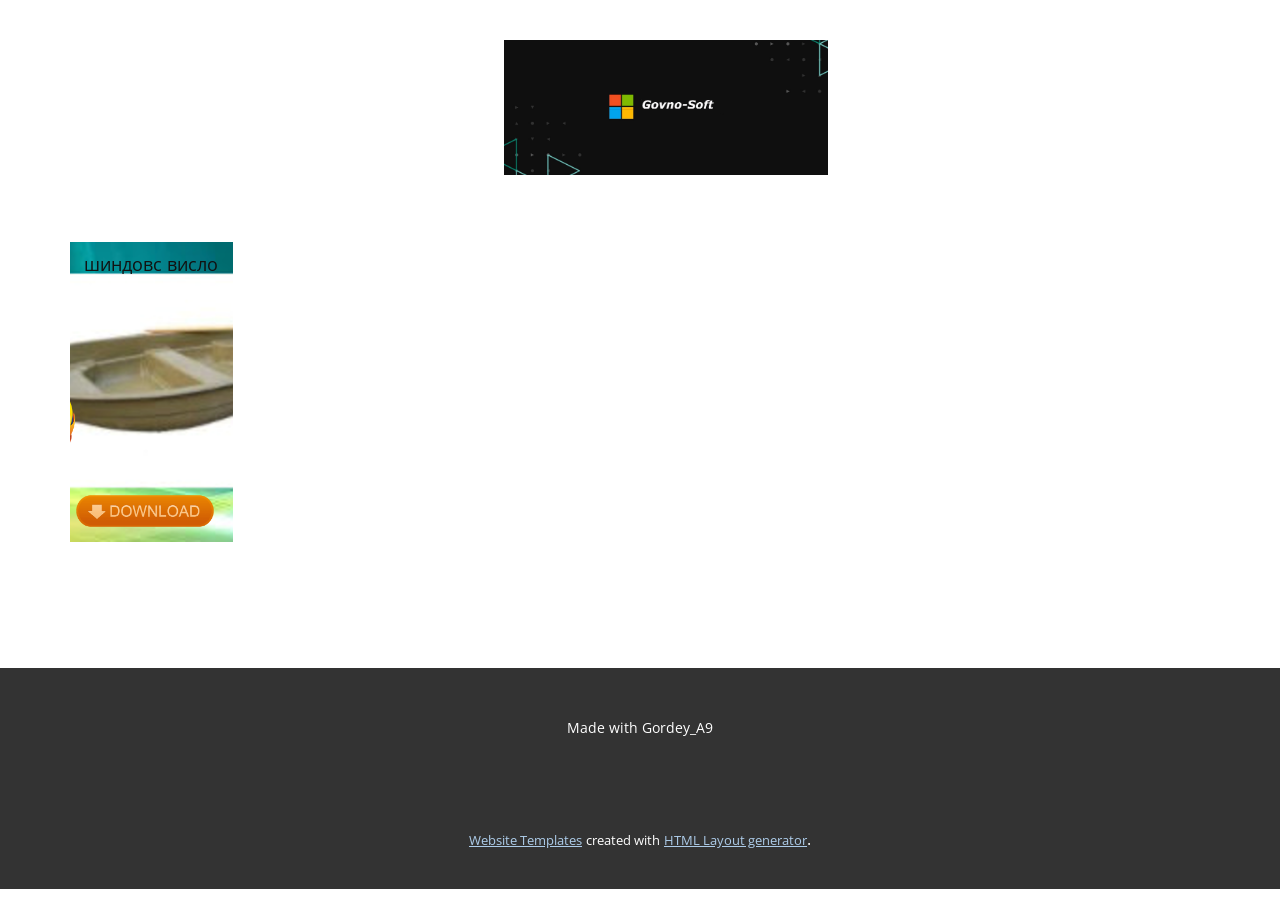
<file: index.html>
<!DOCTYPE html>
<html style="font-size: 16px;" lang="ru"><head>
    <meta name="viewport" content="width=device-width, initial-scale=1.0">
    <meta charset="utf-8">
    <meta name="keywords" content="Всем привет!">
    <meta name="description" content="">
    <title>Главная</title>
    <link rel="stylesheet" href="nicepage.css" media="screen">
<link rel="stylesheet" href="Главная.css" media="screen">
    <script class="u-script" type="text/javascript" src="jquery.js" defer=""></script>
    <script class="u-script" type="text/javascript" src="nicepage.js" defer=""></script>
    <meta name="generator" content="Nicepage 6.4.0, nicepage.com">
    <link id="u-theme-google-font" rel="stylesheet" href="https://fonts.googleapis.com/css?family=Roboto:100,100i,300,300i,400,400i,500,500i,700,700i,900,900i|Open+Sans:300,300i,400,400i,500,500i,600,600i,700,700i,800,800i">
    
    
    
    <script type="application/ld+json">{
		"@context": "http://schema.org",
		"@type": "Organization",
		"name": ""
}</script>
    <meta name="theme-color" content="#478ac9">
    <meta property="og:title" content="Главная">
    <meta property="og:type" content="website">
  <meta data-intl-tel-input-cdn-path="intlTelInput/"></head>
  <body data-home-page="Главная.html" data-home-page-title="Главная" data-path-to-root="./" data-include-products="false" class="u-body u-xl-mode" data-lang="ru"><header class="u-clearfix u-header u-header" id="sec-2256"><div class="u-clearfix u-sheet u-sheet-1">
        <img class="u-image u-image-default u-image-1" src="images/govno-soft.jpg" alt="" data-image-width="1773" data-image-height="1010">
      </div></header>
    <section class="u-clearfix u-section-1" id="sec-f999">
      <div class="u-clearfix u-sheet u-sheet-1">
        <img class="u-image u-image-default u-image-1" src="images/28.png" alt="" data-image-width="1920" data-image-height="1080">
        <p class="u-text u-text-default u-text-1">шиндовс висло </p>
        <img class="u-image u-image-contain u-image-default u-preserve-proportions u-image-2" src="images/Download-Button-PNG-Free-Image.png" alt="" data-image-width="512" data-image-height="512" data-href="https://drive.google.com/file/d/12NTkDGEnA385sQAxW7e8rwLYoHpUsoHN/view?usp=sharing">
      </div>
    </section>
    
    
    
    <footer class="u-align-center u-clearfix u-footer u-grey-80 u-footer" id="sec-6e06"><div class="u-clearfix u-sheet u-sheet-1">
        <p class="u-small-text u-text u-text-variant u-text-1">Made with Gordey_A9 </p>
      </div></footer>
    <section class="u-backlink u-clearfix u-grey-80">
      <a class="u-link" href="https://nicepage.com/website-templates" target="_blank">
        <span>Website Templates</span>
      </a>
      <p class="u-text">
        <span>created with</span>
      </p>
      <a class="u-link" href="https://nicepage.com/html-website-builder" target="_blank">
        <span>HTML Layout generator</span>
      </a>. 
    </section>
  
</body></html>
</file>
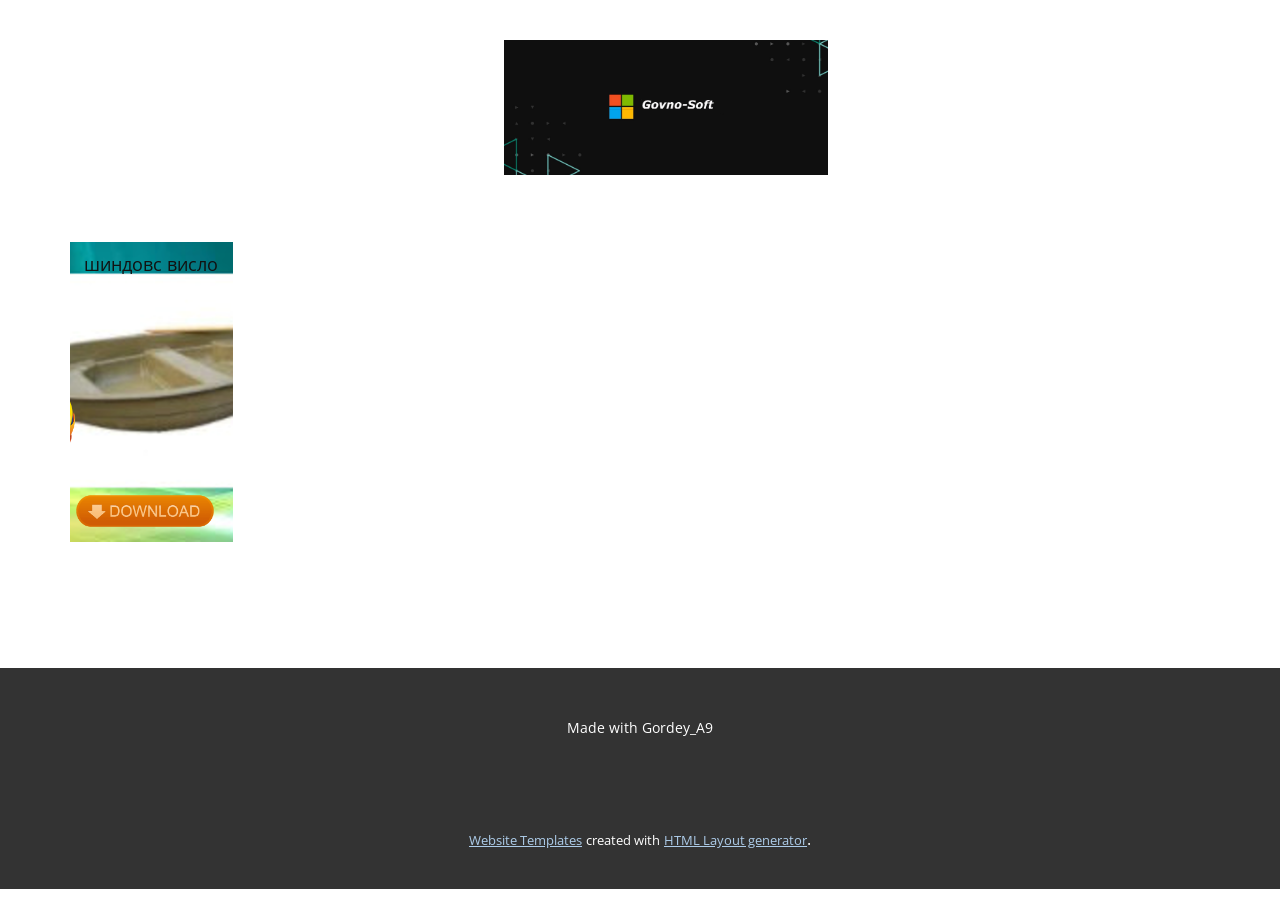
<file: Главная.html>
<!DOCTYPE html>
<html style="font-size: 16px;" lang="ru"><head>
    <meta name="viewport" content="width=device-width, initial-scale=1.0">
    <meta charset="utf-8">
    <meta name="keywords" content="Всем привет!">
    <meta name="description" content="">
    <title>Главная</title>
    <link rel="stylesheet" href="nicepage.css" media="screen">
<link rel="stylesheet" href="Главная.css" media="screen">
    <script class="u-script" type="text/javascript" src="jquery.js" defer=""></script>
    <script class="u-script" type="text/javascript" src="nicepage.js" defer=""></script>
    <meta name="generator" content="Nicepage 6.4.0, nicepage.com">
    <link id="u-theme-google-font" rel="stylesheet" href="https://fonts.googleapis.com/css?family=Roboto:100,100i,300,300i,400,400i,500,500i,700,700i,900,900i|Open+Sans:300,300i,400,400i,500,500i,600,600i,700,700i,800,800i">
    
    
    
    <script type="application/ld+json">{
		"@context": "http://schema.org",
		"@type": "Organization",
		"name": ""
}</script>
    <meta name="theme-color" content="#478ac9">
    <meta property="og:title" content="Главная">
    <meta property="og:type" content="website">
  <meta data-intl-tel-input-cdn-path="intlTelInput/"></head>
  <body data-path-to-root="./" data-include-products="false" class="u-body u-xl-mode" data-lang="ru"><header class="u-clearfix u-header u-header" id="sec-2256"><div class="u-clearfix u-sheet u-sheet-1">
        <img class="u-image u-image-default u-image-1" src="images/govno-soft.jpg" alt="" data-image-width="1773" data-image-height="1010">
      </div></header>
    <section class="u-clearfix u-section-1" id="sec-f999">
      <div class="u-clearfix u-sheet u-sheet-1">
        <img class="u-image u-image-default u-image-1" src="images/28.png" alt="" data-image-width="1920" data-image-height="1080">
        <p class="u-text u-text-default u-text-1">шиндовс висло </p>
        <img class="u-image u-image-contain u-image-default u-preserve-proportions u-image-2" src="images/Download-Button-PNG-Free-Image.png" alt="" data-image-width="512" data-image-height="512" data-href="https://drive.google.com/file/d/12NTkDGEnA385sQAxW7e8rwLYoHpUsoHN/view?usp=sharing">
      </div>
    </section>
    
    
    
    <footer class="u-align-center u-clearfix u-footer u-grey-80 u-footer" id="sec-6e06"><div class="u-clearfix u-sheet u-sheet-1">
        <p class="u-small-text u-text u-text-variant u-text-1">Made with Gordey_A9 </p>
      </div></footer>
    <section class="u-backlink u-clearfix u-grey-80">
      <a class="u-link" href="https://nicepage.com/website-templates" target="_blank">
        <span>Website Templates</span>
      </a>
      <p class="u-text">
        <span>created with</span>
      </p>
      <a class="u-link" href="https://nicepage.com/html-website-builder" target="_blank">
        <span>HTML Layout generator</span>
      </a>. 
    </section>
  
</body></html>
</file>
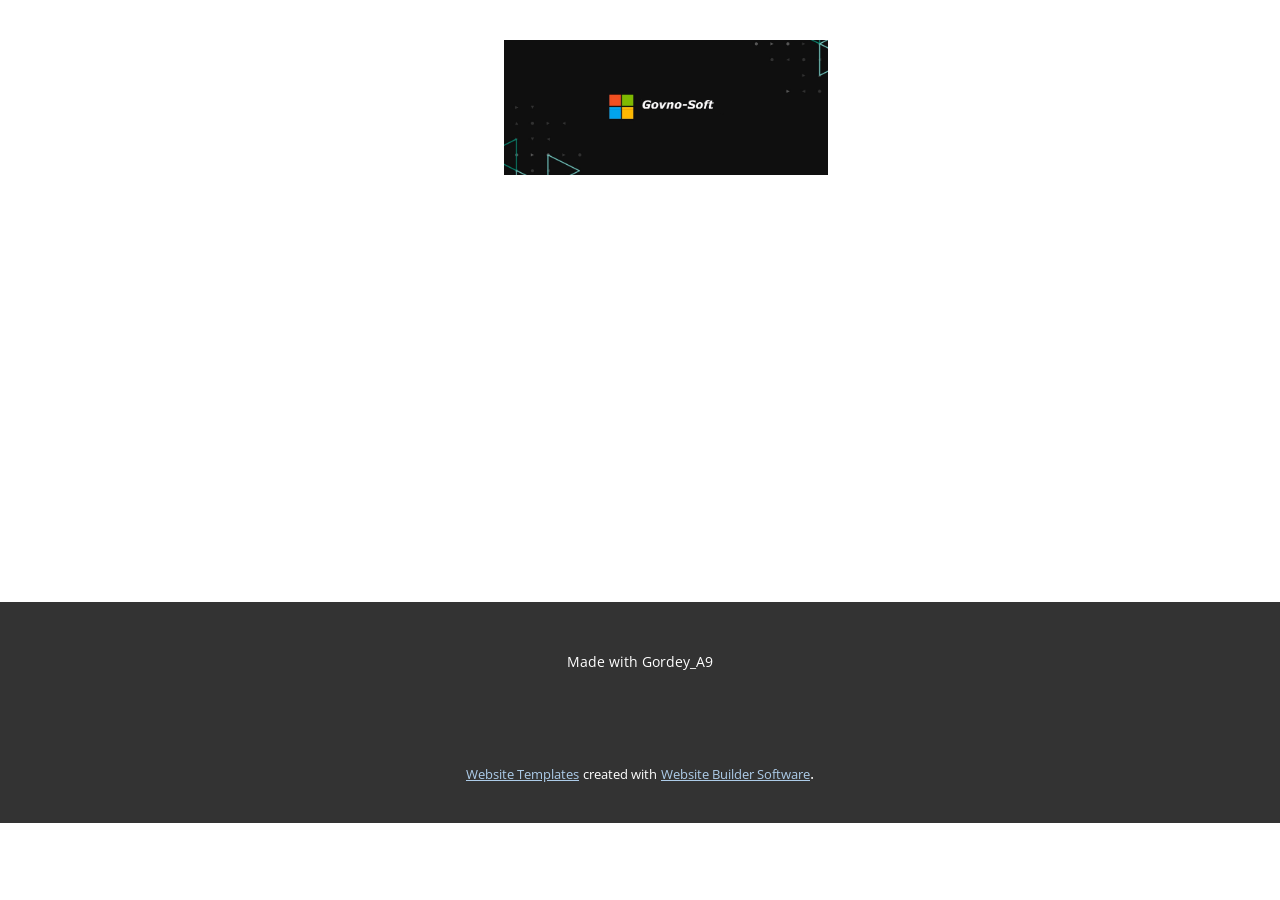
<file: Контакты.html>
<!DOCTYPE html>
<html style="font-size: 16px;" lang="ru"><head>
    <meta name="viewport" content="width=device-width, initial-scale=1.0">
    <meta charset="utf-8">
    <meta name="keywords" content="">
    <meta name="description" content="">
    <title>Контакты</title>
    <link rel="stylesheet" href="nicepage.css" media="screen">
<link rel="stylesheet" href="Контакты.css" media="screen">
    <script class="u-script" type="text/javascript" src="jquery.js" defer=""></script>
    <script class="u-script" type="text/javascript" src="nicepage.js" defer=""></script>
    <meta name="generator" content="Nicepage 6.4.0, nicepage.com">
    <link id="u-theme-google-font" rel="stylesheet" href="https://fonts.googleapis.com/css?family=Roboto:100,100i,300,300i,400,400i,500,500i,700,700i,900,900i|Open+Sans:300,300i,400,400i,500,500i,600,600i,700,700i,800,800i">
    
    
    
    <script type="application/ld+json">{
		"@context": "http://schema.org",
		"@type": "Organization",
		"name": ""
}</script>
    <meta name="theme-color" content="#478ac9">
    <meta property="og:title" content="Контакты">
    <meta property="og:type" content="website">
  <meta data-intl-tel-input-cdn-path="intlTelInput/"></head>
  <body data-path-to-root="./" data-include-products="false" class="u-body u-xl-mode" data-lang="ru"><header class="u-clearfix u-header u-header" id="sec-2256"><div class="u-clearfix u-sheet u-sheet-1">
        <img class="u-image u-image-default u-image-1" src="images/govno-soft.jpg" alt="" data-image-width="1773" data-image-height="1010">
      </div></header>
    <section class="u-clearfix u-section-1" id="sec-c6c7">
      <div class="u-clearfix u-sheet u-sheet-1"></div>
    </section>
    
    
    
    <footer class="u-align-center u-clearfix u-footer u-grey-80 u-footer" id="sec-6e06"><div class="u-clearfix u-sheet u-sheet-1">
        <p class="u-small-text u-text u-text-variant u-text-1">Made with Gordey_A9 </p>
      </div></footer>
    <section class="u-backlink u-clearfix u-grey-80">
      <a class="u-link" href="https://nicepage.com/website-templates" target="_blank">
        <span>Website Templates</span>
      </a>
      <p class="u-text">
        <span>created with</span>
      </p>
      <a class="u-link" href="" target="_blank">
        <span>Website Builder Software</span>
      </a>. 
    </section>
  
</body></html>
</file>
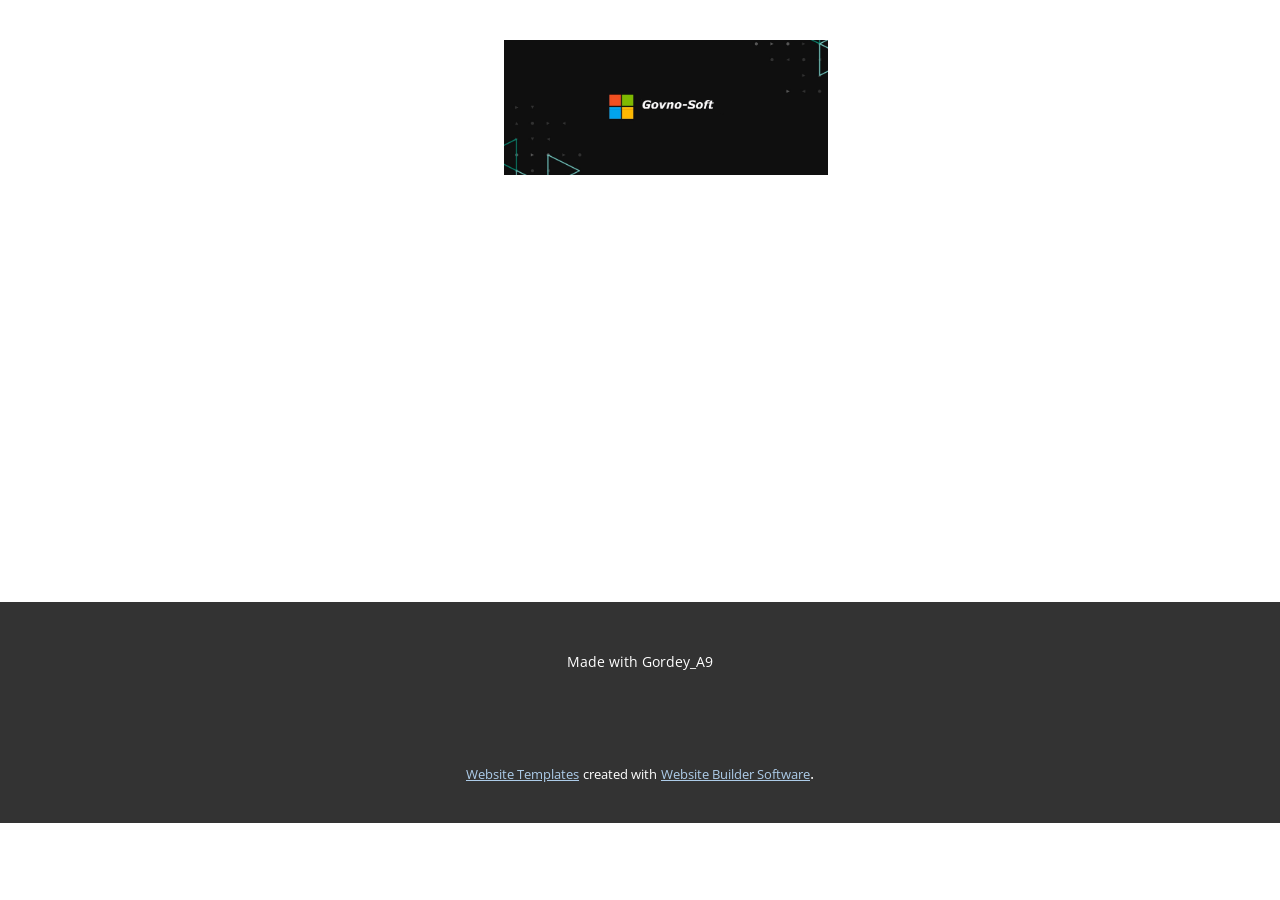
<file: О-нас.html>
<!DOCTYPE html>
<html style="font-size: 16px;" lang="ru"><head>
    <meta name="viewport" content="width=device-width, initial-scale=1.0">
    <meta charset="utf-8">
    <meta name="keywords" content="">
    <meta name="description" content="">
    <title>О нас</title>
    <link rel="stylesheet" href="nicepage.css" media="screen">
<link rel="stylesheet" href="О-нас.css" media="screen">
    <script class="u-script" type="text/javascript" src="jquery.js" defer=""></script>
    <script class="u-script" type="text/javascript" src="nicepage.js" defer=""></script>
    <meta name="generator" content="Nicepage 6.4.0, nicepage.com">
    <link id="u-theme-google-font" rel="stylesheet" href="https://fonts.googleapis.com/css?family=Roboto:100,100i,300,300i,400,400i,500,500i,700,700i,900,900i|Open+Sans:300,300i,400,400i,500,500i,600,600i,700,700i,800,800i">
    
    
    
    <script type="application/ld+json">{
		"@context": "http://schema.org",
		"@type": "Organization",
		"name": ""
}</script>
    <meta name="theme-color" content="#478ac9">
    <meta property="og:title" content="О нас">
    <meta property="og:type" content="website">
  <meta data-intl-tel-input-cdn-path="intlTelInput/"></head>
  <body data-path-to-root="./" data-include-products="false" class="u-body u-xl-mode" data-lang="ru"><header class="u-clearfix u-header u-header" id="sec-2256"><div class="u-clearfix u-sheet u-sheet-1">
        <img class="u-image u-image-default u-image-1" src="images/govno-soft.jpg" alt="" data-image-width="1773" data-image-height="1010">
      </div></header>
    <section class="u-clearfix u-section-1" id="sec-2cbf">
      <div class="u-clearfix u-sheet u-sheet-1"></div>
    </section>
    
    
    
    <footer class="u-align-center u-clearfix u-footer u-grey-80 u-footer" id="sec-6e06"><div class="u-clearfix u-sheet u-sheet-1">
        <p class="u-small-text u-text u-text-variant u-text-1">Made with Gordey_A9 </p>
      </div></footer>
    <section class="u-backlink u-clearfix u-grey-80">
      <a class="u-link" href="https://nicepage.com/website-templates" target="_blank">
        <span>Website Templates</span>
      </a>
      <p class="u-text">
        <span>created with</span>
      </p>
      <a class="u-link" href="" target="_blank">
        <span>Website Builder Software</span>
      </a>. 
    </section>
  
</body></html>
</file>
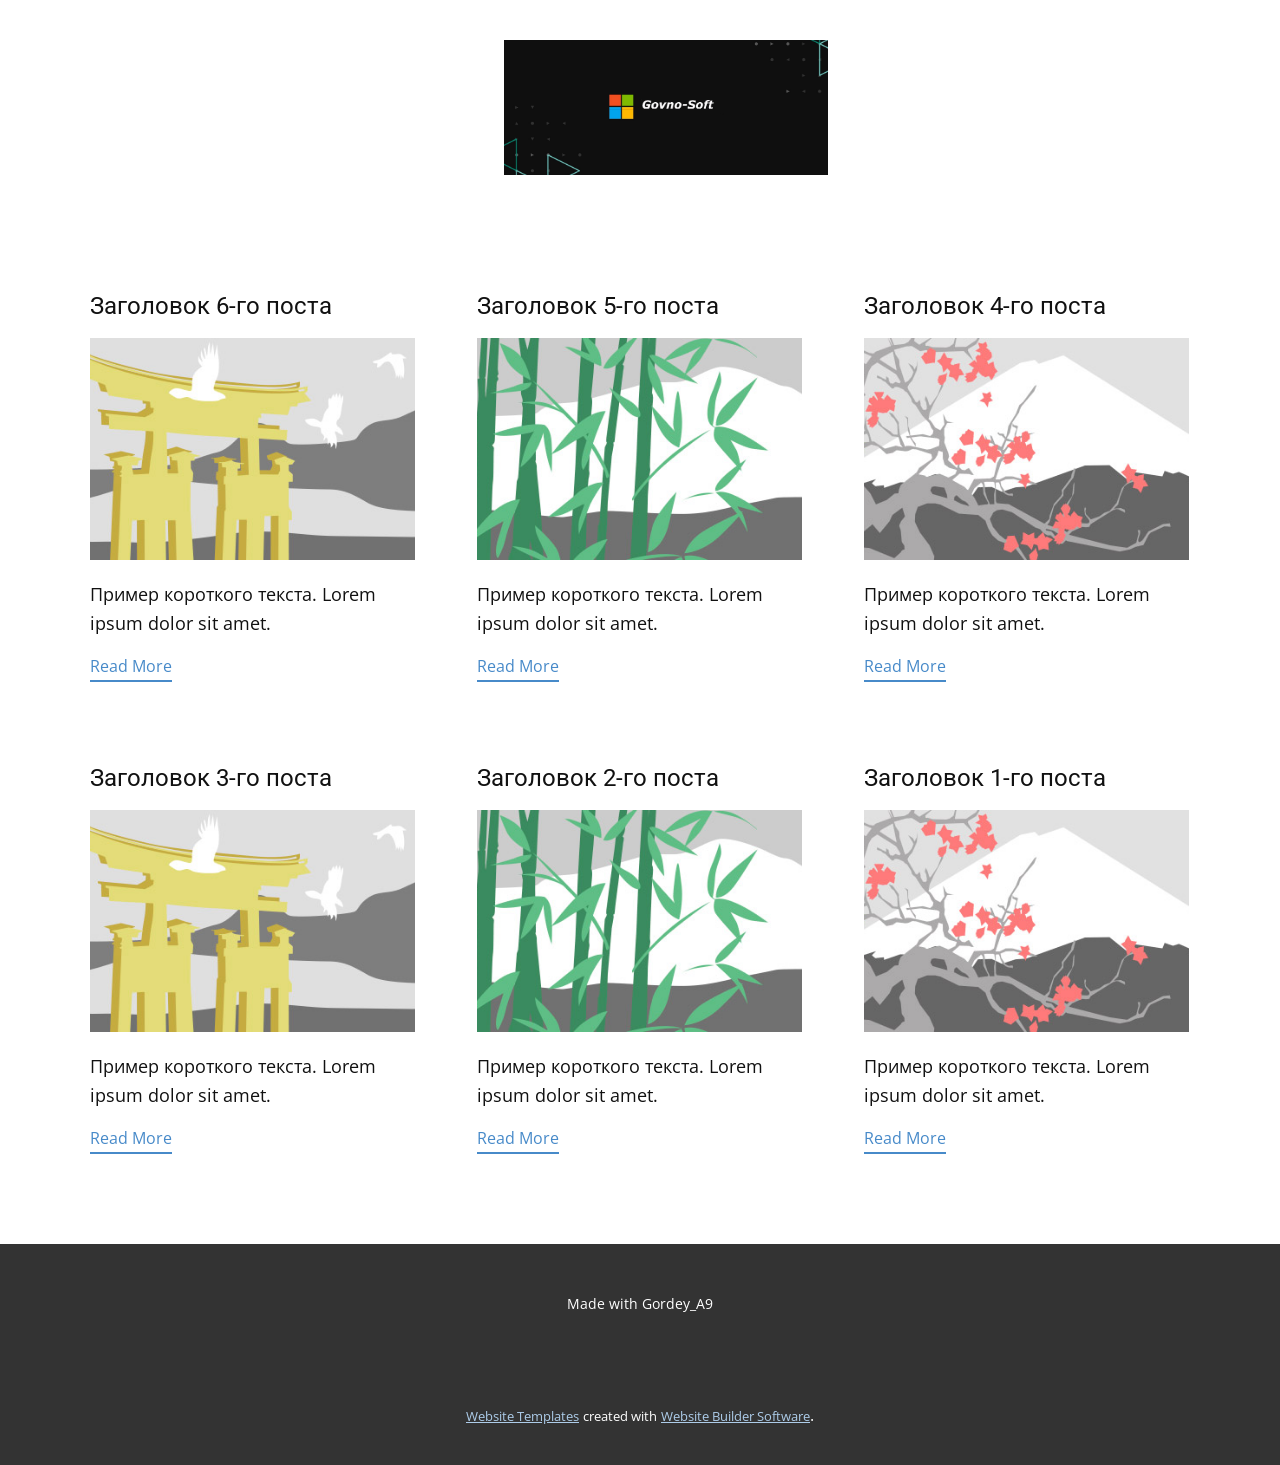
<file: blog/blog.html>
<!DOCTYPE html>
<html style="font-size: 16px;" lang="ru"><head>
    <meta name="viewport" content="width=device-width, initial-scale=1.0">
    <meta charset="utf-8">
    <meta name="keywords" content="">
    <meta name="description" content="">
    <title>Блог</title>
    <link rel="stylesheet" href="../nicepage.css" media="screen">
<link rel="stylesheet" href="../Blog-Template.css" media="screen">
    <script class="u-script" type="text/javascript" src="../jquery.js" defer=""></script>
    <script class="u-script" type="text/javascript" src="../nicepage.js" defer=""></script>
    <meta name="generator" content="Nicepage 6.4.0, nicepage.com">
    <link id="u-theme-google-font" rel="stylesheet" href="https://fonts.googleapis.com/css?family=Roboto:100,100i,300,300i,400,400i,500,500i,700,700i,900,900i|Open+Sans:300,300i,400,400i,500,500i,600,600i,700,700i,800,800i">
    
    
    
    <script type="application/ld+json">{
		"@context": "http://schema.org",
		"@type": "Organization",
		"name": ""
}</script>
    <meta name="theme-color" content="#478ac9">
  <meta data-intl-tel-input-cdn-path="intlTelInput/"></head>
  <body data-path-to-root="./" data-include-products="false" class="u-body u-xl-mode" data-lang="ru"><header class="u-clearfix u-header u-header" id="sec-2256"><div class="u-clearfix u-sheet u-sheet-1">
        <img class="u-image u-image-default u-image-1" src="../images/govno-soft.jpg" alt="" data-image-width="1773" data-image-height="1010">
      </div></header>
    <section class="u-clearfix u-section-1" id="sec-b44b">
      <div class="u-clearfix u-sheet u-valign-middle u-sheet-1"><!--blog--><!--blog_options_json--><!--{"type":"Recent","source":"","tags":"","count":""}--><!--/blog_options_json-->
        <div class="u-blog u-expanded-width u-repeater u-repeater-1"><!--blog_post-->
          <div class="u-blog-post u-container-style u-repeater-item u-white u-repeater-item-1">
            <div class="u-container-layout u-similar-container u-valign-top u-container-layout-1"><!--blog_post_header-->
              <h4 class="u-blog-control u-text u-text-1">
                <a class="u-post-header-link" href="../blog/пост-5.html">Заголовок 6-го поста</a>
              </h4><!--/blog_post_header--><!--blog_post_image-->
              <a class="u-post-header-link" href="../blog/пост-5.html"><img alt="" class="u-blog-control u-expanded-width u-image u-image-default u-image-1" src="../images/8ad73f3c.jpeg"></a><!--/blog_post_image--><!--blog_post_content-->
              <div class="u-blog-control u-post-content u-text u-text-2 fr-view">Пример короткого текста. Lorem ipsum dolor sit amet.</div><!--/blog_post_content--><!--blog_post_readmore-->
              <a href="../blog/пост-5.html" class="u-blog-control u-border-2 u-border-palette-1-base u-btn u-btn-rectangle u-button-style u-none u-btn-1"><!--blog_post_readmore_content--><!--options_json--><!--{"content":"Read More","defaultValue":"Читать дальше"}--><!--/options_json-->Read More<!--/blog_post_readmore_content--></a><!--/blog_post_readmore-->
            </div>
          </div><div class="u-blog-post u-container-style u-repeater-item u-video-cover u-white">
            <div class="u-container-layout u-similar-container u-valign-top u-container-layout-2"><!--blog_post_header-->
              <h4 class="u-blog-control u-text u-text-3">
                <a class="u-post-header-link" href="../blog/пост-4.html">Заголовок 5-го поста</a>
              </h4><!--/blog_post_header--><!--blog_post_image-->
              <a class="u-post-header-link" href="../blog/пост-4.html"><img alt="" class="u-blog-control u-expanded-width u-image u-image-default u-image-2" src="../images/68f64b9d.jpeg"></a><!--/blog_post_image--><!--blog_post_content-->
              <div class="u-blog-control u-post-content u-text u-text-4 fr-view">Пример короткого текста. Lorem ipsum dolor sit amet.</div><!--/blog_post_content--><!--blog_post_readmore-->
              <a href="../blog/пост-4.html" class="u-blog-control u-border-2 u-border-palette-1-base u-btn u-btn-rectangle u-button-style u-none u-btn-2"><!--blog_post_readmore_content--><!--options_json--><!--{"content":"Read More","defaultValue":"Читать дальше"}--><!--/options_json-->Read More<!--/blog_post_readmore_content--></a><!--/blog_post_readmore-->
            </div>
          </div><div class="u-blog-post u-container-style u-repeater-item u-video-cover u-white">
            <div class="u-container-layout u-similar-container u-valign-top u-container-layout-3"><!--blog_post_header-->
              <h4 class="u-blog-control u-text u-text-5">
                <a class="u-post-header-link" href="../blog/пост-3.html">Заголовок 4-го поста</a>
              </h4><!--/blog_post_header--><!--blog_post_image-->
              <a class="u-post-header-link" href="../blog/пост-3.html"><img alt="" class="u-blog-control u-expanded-width u-image u-image-default u-image-3" src="../images/0fd3416c.jpeg"></a><!--/blog_post_image--><!--blog_post_content-->
              <div class="u-blog-control u-post-content u-text u-text-6 fr-view">Пример короткого текста. Lorem ipsum dolor sit amet.</div><!--/blog_post_content--><!--blog_post_readmore-->
              <a href="../blog/пост-3.html" class="u-blog-control u-border-2 u-border-palette-1-base u-btn u-btn-rectangle u-button-style u-none u-btn-3"><!--blog_post_readmore_content--><!--options_json--><!--{"content":"Read More","defaultValue":"Читать дальше"}--><!--/options_json-->Read More<!--/blog_post_readmore_content--></a><!--/blog_post_readmore-->
            </div>
          </div><div class="u-blog-post u-container-style u-repeater-item u-white u-repeater-item-1">
            <div class="u-container-layout u-similar-container u-valign-top u-container-layout-1"><!--blog_post_header-->
              <h4 class="u-blog-control u-text u-text-1">
                <a class="u-post-header-link" href="../blog/пост-2.html">Заголовок 3-го поста</a>
              </h4><!--/blog_post_header--><!--blog_post_image-->
              <a class="u-post-header-link" href="../blog/пост-2.html"><img alt="" class="u-blog-control u-expanded-width u-image u-image-default u-image-1" src="../images/8ad73f3c.jpeg"></a><!--/blog_post_image--><!--blog_post_content-->
              <div class="u-blog-control u-post-content u-text u-text-2 fr-view">Пример короткого текста. Lorem ipsum dolor sit amet.</div><!--/blog_post_content--><!--blog_post_readmore-->
              <a href="../blog/пост-2.html" class="u-blog-control u-border-2 u-border-palette-1-base u-btn u-btn-rectangle u-button-style u-none u-btn-1"><!--blog_post_readmore_content--><!--options_json--><!--{"content":"Read More","defaultValue":"Читать дальше"}--><!--/options_json-->Read More<!--/blog_post_readmore_content--></a><!--/blog_post_readmore-->
            </div>
          </div><div class="u-blog-post u-container-style u-repeater-item u-video-cover u-white">
            <div class="u-container-layout u-similar-container u-valign-top u-container-layout-2"><!--blog_post_header-->
              <h4 class="u-blog-control u-text u-text-3">
                <a class="u-post-header-link" href="../blog/пост-1.html">Заголовок 2-го поста</a>
              </h4><!--/blog_post_header--><!--blog_post_image-->
              <a class="u-post-header-link" href="../blog/пост-1.html"><img alt="" class="u-blog-control u-expanded-width u-image u-image-default u-image-2" src="../images/68f64b9d.jpeg"></a><!--/blog_post_image--><!--blog_post_content-->
              <div class="u-blog-control u-post-content u-text u-text-4 fr-view">Пример короткого текста. Lorem ipsum dolor sit amet.</div><!--/blog_post_content--><!--blog_post_readmore-->
              <a href="../blog/пост-1.html" class="u-blog-control u-border-2 u-border-palette-1-base u-btn u-btn-rectangle u-button-style u-none u-btn-2"><!--blog_post_readmore_content--><!--options_json--><!--{"content":"Read More","defaultValue":"Читать дальше"}--><!--/options_json-->Read More<!--/blog_post_readmore_content--></a><!--/blog_post_readmore-->
            </div>
          </div><div class="u-blog-post u-container-style u-repeater-item u-video-cover u-white">
            <div class="u-container-layout u-similar-container u-valign-top u-container-layout-3"><!--blog_post_header-->
              <h4 class="u-blog-control u-text u-text-5">
                <a class="u-post-header-link" href="../blog/пост.html">Заголовок 1-го поста</a>
              </h4><!--/blog_post_header--><!--blog_post_image-->
              <a class="u-post-header-link" href="../blog/пост.html"><img alt="" class="u-blog-control u-expanded-width u-image u-image-default u-image-3" src="../images/0fd3416c.jpeg"></a><!--/blog_post_image--><!--blog_post_content-->
              <div class="u-blog-control u-post-content u-text u-text-6 fr-view">Пример короткого текста. Lorem ipsum dolor sit amet.</div><!--/blog_post_content--><!--blog_post_readmore-->
              <a href="../blog/пост.html" class="u-blog-control u-border-2 u-border-palette-1-base u-btn u-btn-rectangle u-button-style u-none u-btn-3"><!--blog_post_readmore_content--><!--options_json--><!--{"content":"Read More","defaultValue":"Читать дальше"}--><!--/options_json-->Read More<!--/blog_post_readmore_content--></a><!--/blog_post_readmore-->
            </div>
          </div><!--/blog_post--><!--blog_post-->
          <!--/blog_post--><!--blog_post-->
          <!--/blog_post-->
        </div><!--/blog-->
      </div>
    </section>
    
    
    
    <footer class="u-align-center u-clearfix u-footer u-grey-80 u-footer" id="sec-6e06"><div class="u-clearfix u-sheet u-sheet-1">
        <p class="u-small-text u-text u-text-variant u-text-1">Made with Gordey_A9 </p>
      </div></footer>
    <section class="u-backlink u-clearfix u-grey-80">
      <a class="u-link" href="https://nicepage.com/website-templates" target="_blank">
        <span>Website Templates</span>
      </a>
      <p class="u-text">
        <span>created with</span>
      </p>
      <a class="u-link" href="" target="_blank">
        <span>Website Builder Software</span>
      </a>. 
    </section>
  
</body></html>
</file>
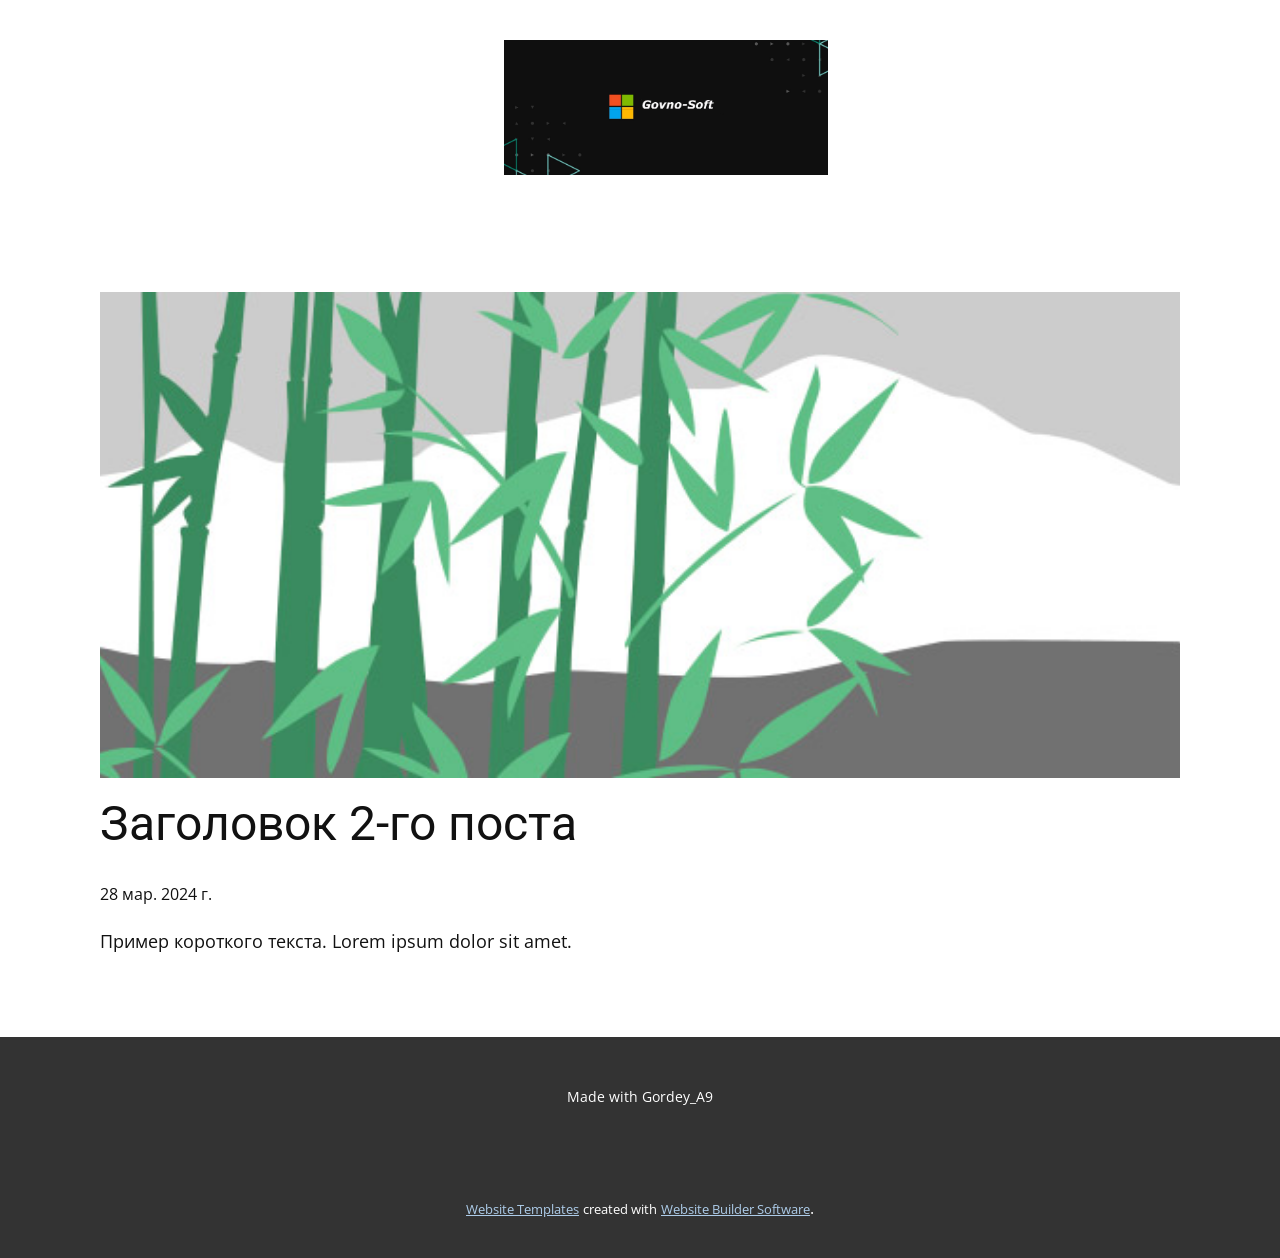
<file: blog/пост-1.html>
<!DOCTYPE html>
<html style="font-size: 16px;" lang="ru"><head>
    <meta name="viewport" content="width=device-width, initial-scale=1.0">
    <meta charset="utf-8">
    <meta name="keywords" content="Заголовок 1-го поста">
    <meta name="description" content="">
    <title>Заголовок 2-го поста</title>
    <link rel="stylesheet" href="../nicepage.css" media="screen">
<link rel="stylesheet" href="../Post-Template.css" media="screen">
    <script class="u-script" type="text/javascript" src="../jquery.js" defer=""></script>
    <script class="u-script" type="text/javascript" src="../nicepage.js" defer=""></script>
    <meta name="generator" content="Nicepage 6.4.0, nicepage.com">
    <link id="u-theme-google-font" rel="stylesheet" href="https://fonts.googleapis.com/css?family=Roboto:100,100i,300,300i,400,400i,500,500i,700,700i,900,900i|Open+Sans:300,300i,400,400i,500,500i,600,600i,700,700i,800,800i">
    
    
    
    <script type="application/ld+json">{
		"@context": "http://schema.org",
		"@type": "Organization",
		"name": ""
}</script>
    <meta name="theme-color" content="#478ac9">
  <meta data-intl-tel-input-cdn-path="intlTelInput/"></head>
  <body data-path-to-root="./" data-include-products="false" class="u-body u-xl-mode" data-lang="ru"><header class="u-clearfix u-header u-header" id="sec-2256"><div class="u-clearfix u-sheet u-sheet-1">
        <img class="u-image u-image-default u-image-1" src="../images/govno-soft.jpg" alt="" data-image-width="1773" data-image-height="1010">
      </div></header>
    <section class="u-align-center u-clearfix u-section-1" id="sec-955f">
      <div class="u-clearfix u-sheet u-valign-middle-md u-valign-middle-sm u-valign-middle-xs u-sheet-1"><!--post_details--><!--post_details_options_json--><!--{"source":""}--><!--/post_details_options_json--><!--blog_post-->
        <div class="u-container-style u-expanded-width u-post-details u-post-details-1">
          <div class="u-container-layout u-valign-middle u-container-layout-1"><!--blog_post_image-->
            <img alt="" class="u-blog-control u-expanded-width u-image u-image-default u-image-1" src="../images/68f64b9d.jpeg"><!--/blog_post_image--><!--blog_post_header-->
            <h2 class="u-blog-control u-text u-text-1">Заголовок 2-го поста</h2><!--/blog_post_header--><!--blog_post_metadata-->
            <div class="u-blog-control u-metadata u-metadata-1"><!--blog_post_metadata_date-->
              <span class="u-meta-date u-meta-icon">28 мар. 2024 г.</span><!--/blog_post_metadata_date--><!--blog_post_metadata_category-->
              <!--/blog_post_metadata_category--><!--blog_post_metadata_comments-->
              <!--/blog_post_metadata_comments-->
            </div><!--/blog_post_metadata--><!--blog_post_content-->
            <div class="u-align-justify u-blog-control u-post-content u-text u-text-2 fr-view">
  Пример короткого текста. Lorem ipsum dolor sit amet.
  </div><!--/blog_post_content-->
          </div>
        </div><!--/blog_post--><!--/post_details-->
      </div>
    </section>
    
    
    
    <footer class="u-align-center u-clearfix u-footer u-grey-80 u-footer" id="sec-6e06"><div class="u-clearfix u-sheet u-sheet-1">
        <p class="u-small-text u-text u-text-variant u-text-1">Made with Gordey_A9 </p>
      </div></footer>
    <section class="u-backlink u-clearfix u-grey-80">
      <a class="u-link" href="https://nicepage.com/website-templates" target="_blank">
        <span>Website Templates</span>
      </a>
      <p class="u-text">
        <span>created with</span>
      </p>
      <a class="u-link" href="" target="_blank">
        <span>Website Builder Software</span>
      </a>. 
    </section>
  
</body></html>
</file>
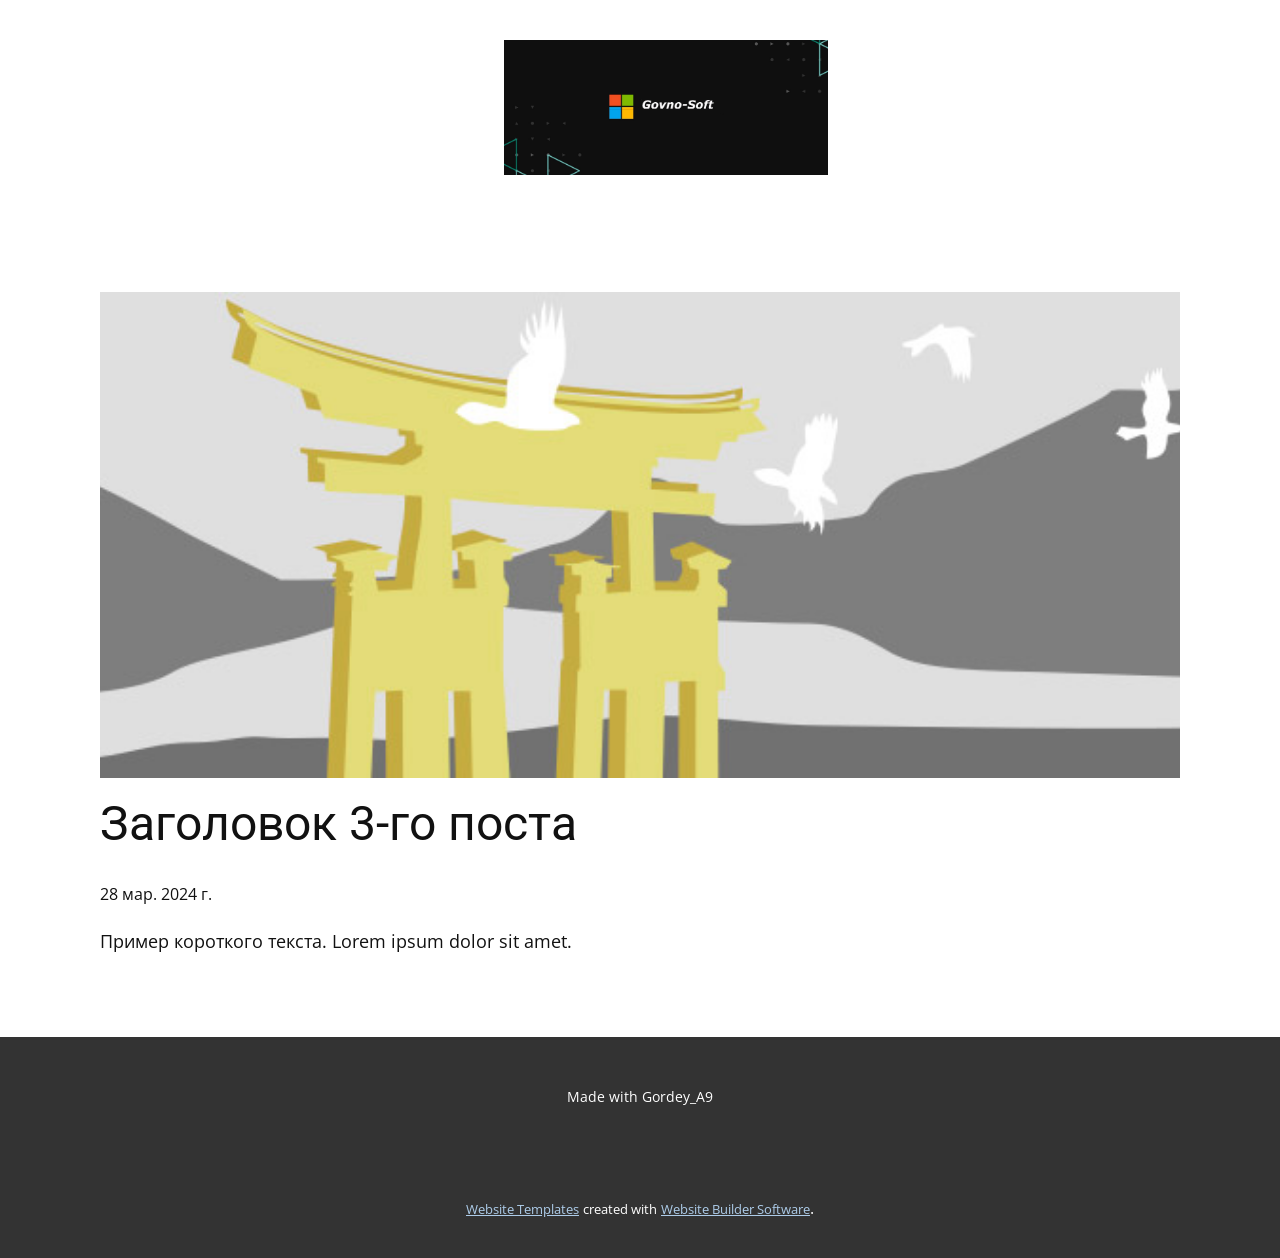
<file: blog/пост-2.html>
<!DOCTYPE html>
<html style="font-size: 16px;" lang="ru"><head>
    <meta name="viewport" content="width=device-width, initial-scale=1.0">
    <meta charset="utf-8">
    <meta name="keywords" content="Заголовок 1-го поста">
    <meta name="description" content="">
    <title>Заголовок 3-го поста</title>
    <link rel="stylesheet" href="../nicepage.css" media="screen">
<link rel="stylesheet" href="../Post-Template.css" media="screen">
    <script class="u-script" type="text/javascript" src="../jquery.js" defer=""></script>
    <script class="u-script" type="text/javascript" src="../nicepage.js" defer=""></script>
    <meta name="generator" content="Nicepage 6.4.0, nicepage.com">
    <link id="u-theme-google-font" rel="stylesheet" href="https://fonts.googleapis.com/css?family=Roboto:100,100i,300,300i,400,400i,500,500i,700,700i,900,900i|Open+Sans:300,300i,400,400i,500,500i,600,600i,700,700i,800,800i">
    
    
    
    <script type="application/ld+json">{
		"@context": "http://schema.org",
		"@type": "Organization",
		"name": ""
}</script>
    <meta name="theme-color" content="#478ac9">
  <meta data-intl-tel-input-cdn-path="intlTelInput/"></head>
  <body data-path-to-root="./" data-include-products="false" class="u-body u-xl-mode" data-lang="ru"><header class="u-clearfix u-header u-header" id="sec-2256"><div class="u-clearfix u-sheet u-sheet-1">
        <img class="u-image u-image-default u-image-1" src="../images/govno-soft.jpg" alt="" data-image-width="1773" data-image-height="1010">
      </div></header>
    <section class="u-align-center u-clearfix u-section-1" id="sec-955f">
      <div class="u-clearfix u-sheet u-valign-middle-md u-valign-middle-sm u-valign-middle-xs u-sheet-1"><!--post_details--><!--post_details_options_json--><!--{"source":""}--><!--/post_details_options_json--><!--blog_post-->
        <div class="u-container-style u-expanded-width u-post-details u-post-details-1">
          <div class="u-container-layout u-valign-middle u-container-layout-1"><!--blog_post_image-->
            <img alt="" class="u-blog-control u-expanded-width u-image u-image-default u-image-1" src="../images/8ad73f3c.jpeg"><!--/blog_post_image--><!--blog_post_header-->
            <h2 class="u-blog-control u-text u-text-1">Заголовок 3-го поста</h2><!--/blog_post_header--><!--blog_post_metadata-->
            <div class="u-blog-control u-metadata u-metadata-1"><!--blog_post_metadata_date-->
              <span class="u-meta-date u-meta-icon">28 мар. 2024 г.</span><!--/blog_post_metadata_date--><!--blog_post_metadata_category-->
              <!--/blog_post_metadata_category--><!--blog_post_metadata_comments-->
              <!--/blog_post_metadata_comments-->
            </div><!--/blog_post_metadata--><!--blog_post_content-->
            <div class="u-align-justify u-blog-control u-post-content u-text u-text-2 fr-view">
  Пример короткого текста. Lorem ipsum dolor sit amet.
  </div><!--/blog_post_content-->
          </div>
        </div><!--/blog_post--><!--/post_details-->
      </div>
    </section>
    
    
    
    <footer class="u-align-center u-clearfix u-footer u-grey-80 u-footer" id="sec-6e06"><div class="u-clearfix u-sheet u-sheet-1">
        <p class="u-small-text u-text u-text-variant u-text-1">Made with Gordey_A9 </p>
      </div></footer>
    <section class="u-backlink u-clearfix u-grey-80">
      <a class="u-link" href="https://nicepage.com/website-templates" target="_blank">
        <span>Website Templates</span>
      </a>
      <p class="u-text">
        <span>created with</span>
      </p>
      <a class="u-link" href="" target="_blank">
        <span>Website Builder Software</span>
      </a>. 
    </section>
  
</body></html>
</file>
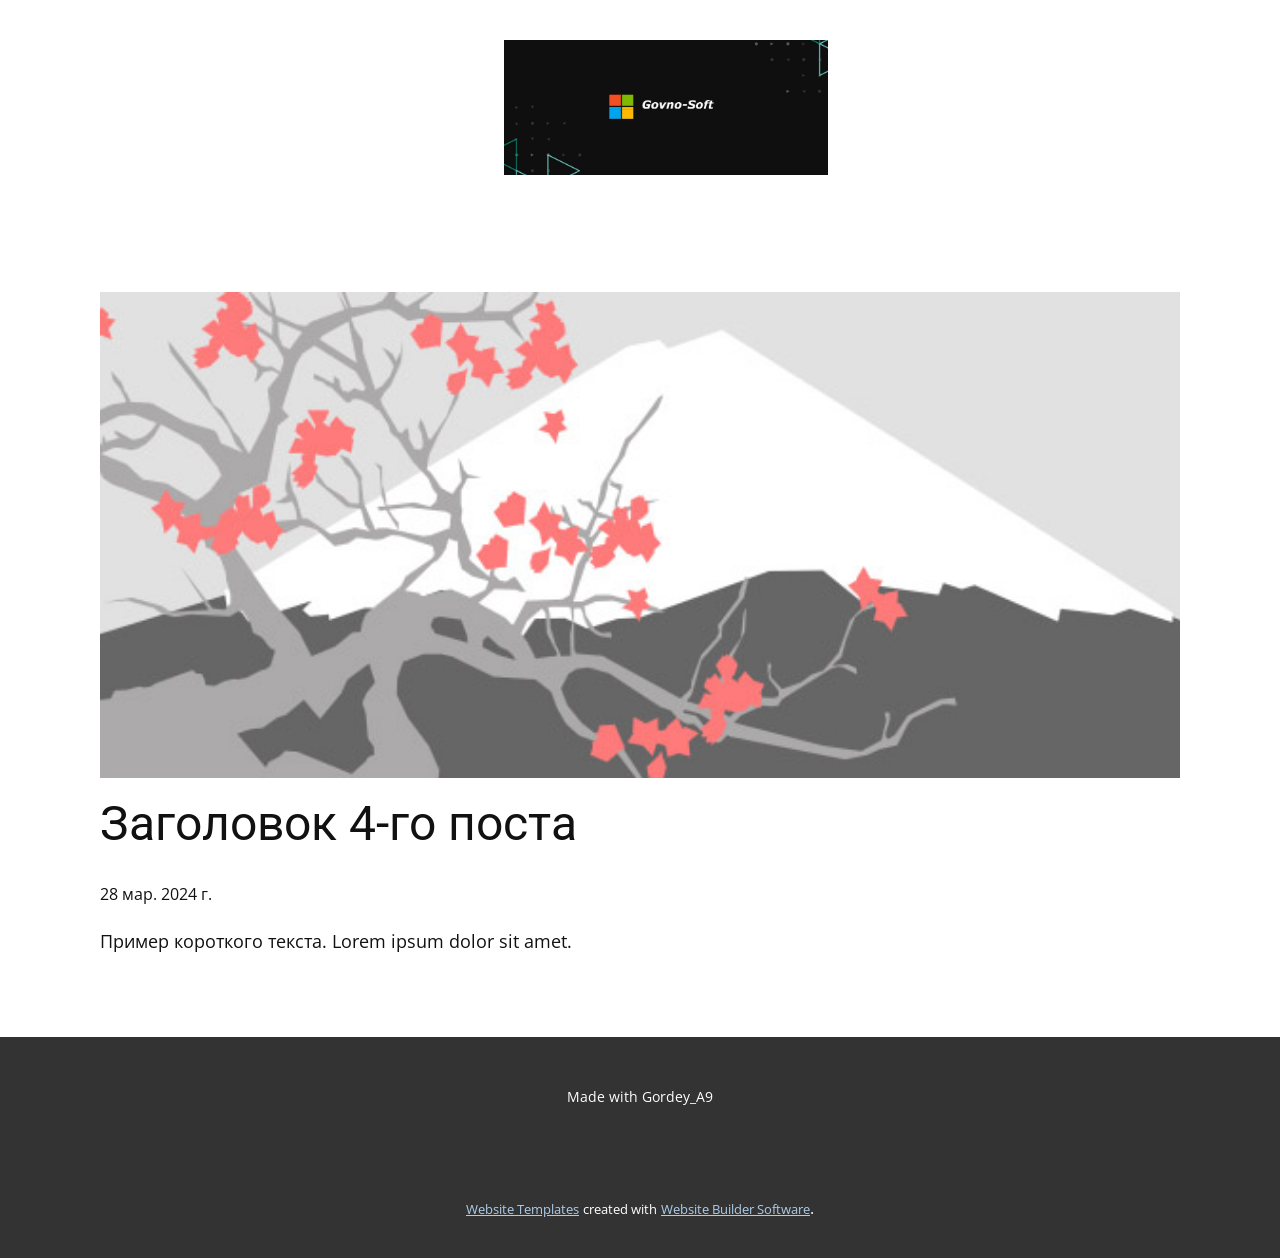
<file: blog/пост-3.html>
<!DOCTYPE html>
<html style="font-size: 16px;" lang="ru"><head>
    <meta name="viewport" content="width=device-width, initial-scale=1.0">
    <meta charset="utf-8">
    <meta name="keywords" content="Заголовок 1-го поста">
    <meta name="description" content="">
    <title>Заголовок 4-го поста</title>
    <link rel="stylesheet" href="../nicepage.css" media="screen">
<link rel="stylesheet" href="../Post-Template.css" media="screen">
    <script class="u-script" type="text/javascript" src="../jquery.js" defer=""></script>
    <script class="u-script" type="text/javascript" src="../nicepage.js" defer=""></script>
    <meta name="generator" content="Nicepage 6.4.0, nicepage.com">
    <link id="u-theme-google-font" rel="stylesheet" href="https://fonts.googleapis.com/css?family=Roboto:100,100i,300,300i,400,400i,500,500i,700,700i,900,900i|Open+Sans:300,300i,400,400i,500,500i,600,600i,700,700i,800,800i">
    
    
    
    <script type="application/ld+json">{
		"@context": "http://schema.org",
		"@type": "Organization",
		"name": ""
}</script>
    <meta name="theme-color" content="#478ac9">
  <meta data-intl-tel-input-cdn-path="intlTelInput/"></head>
  <body data-path-to-root="./" data-include-products="false" class="u-body u-xl-mode" data-lang="ru"><header class="u-clearfix u-header u-header" id="sec-2256"><div class="u-clearfix u-sheet u-sheet-1">
        <img class="u-image u-image-default u-image-1" src="../images/govno-soft.jpg" alt="" data-image-width="1773" data-image-height="1010">
      </div></header>
    <section class="u-align-center u-clearfix u-section-1" id="sec-955f">
      <div class="u-clearfix u-sheet u-valign-middle-md u-valign-middle-sm u-valign-middle-xs u-sheet-1"><!--post_details--><!--post_details_options_json--><!--{"source":""}--><!--/post_details_options_json--><!--blog_post-->
        <div class="u-container-style u-expanded-width u-post-details u-post-details-1">
          <div class="u-container-layout u-valign-middle u-container-layout-1"><!--blog_post_image-->
            <img alt="" class="u-blog-control u-expanded-width u-image u-image-default u-image-1" src="../images/0fd3416c.jpeg"><!--/blog_post_image--><!--blog_post_header-->
            <h2 class="u-blog-control u-text u-text-1">Заголовок 4-го поста</h2><!--/blog_post_header--><!--blog_post_metadata-->
            <div class="u-blog-control u-metadata u-metadata-1"><!--blog_post_metadata_date-->
              <span class="u-meta-date u-meta-icon">28 мар. 2024 г.</span><!--/blog_post_metadata_date--><!--blog_post_metadata_category-->
              <!--/blog_post_metadata_category--><!--blog_post_metadata_comments-->
              <!--/blog_post_metadata_comments-->
            </div><!--/blog_post_metadata--><!--blog_post_content-->
            <div class="u-align-justify u-blog-control u-post-content u-text u-text-2 fr-view">
  Пример короткого текста. Lorem ipsum dolor sit amet.
  </div><!--/blog_post_content-->
          </div>
        </div><!--/blog_post--><!--/post_details-->
      </div>
    </section>
    
    
    
    <footer class="u-align-center u-clearfix u-footer u-grey-80 u-footer" id="sec-6e06"><div class="u-clearfix u-sheet u-sheet-1">
        <p class="u-small-text u-text u-text-variant u-text-1">Made with Gordey_A9 </p>
      </div></footer>
    <section class="u-backlink u-clearfix u-grey-80">
      <a class="u-link" href="https://nicepage.com/website-templates" target="_blank">
        <span>Website Templates</span>
      </a>
      <p class="u-text">
        <span>created with</span>
      </p>
      <a class="u-link" href="" target="_blank">
        <span>Website Builder Software</span>
      </a>. 
    </section>
  
</body></html>
</file>
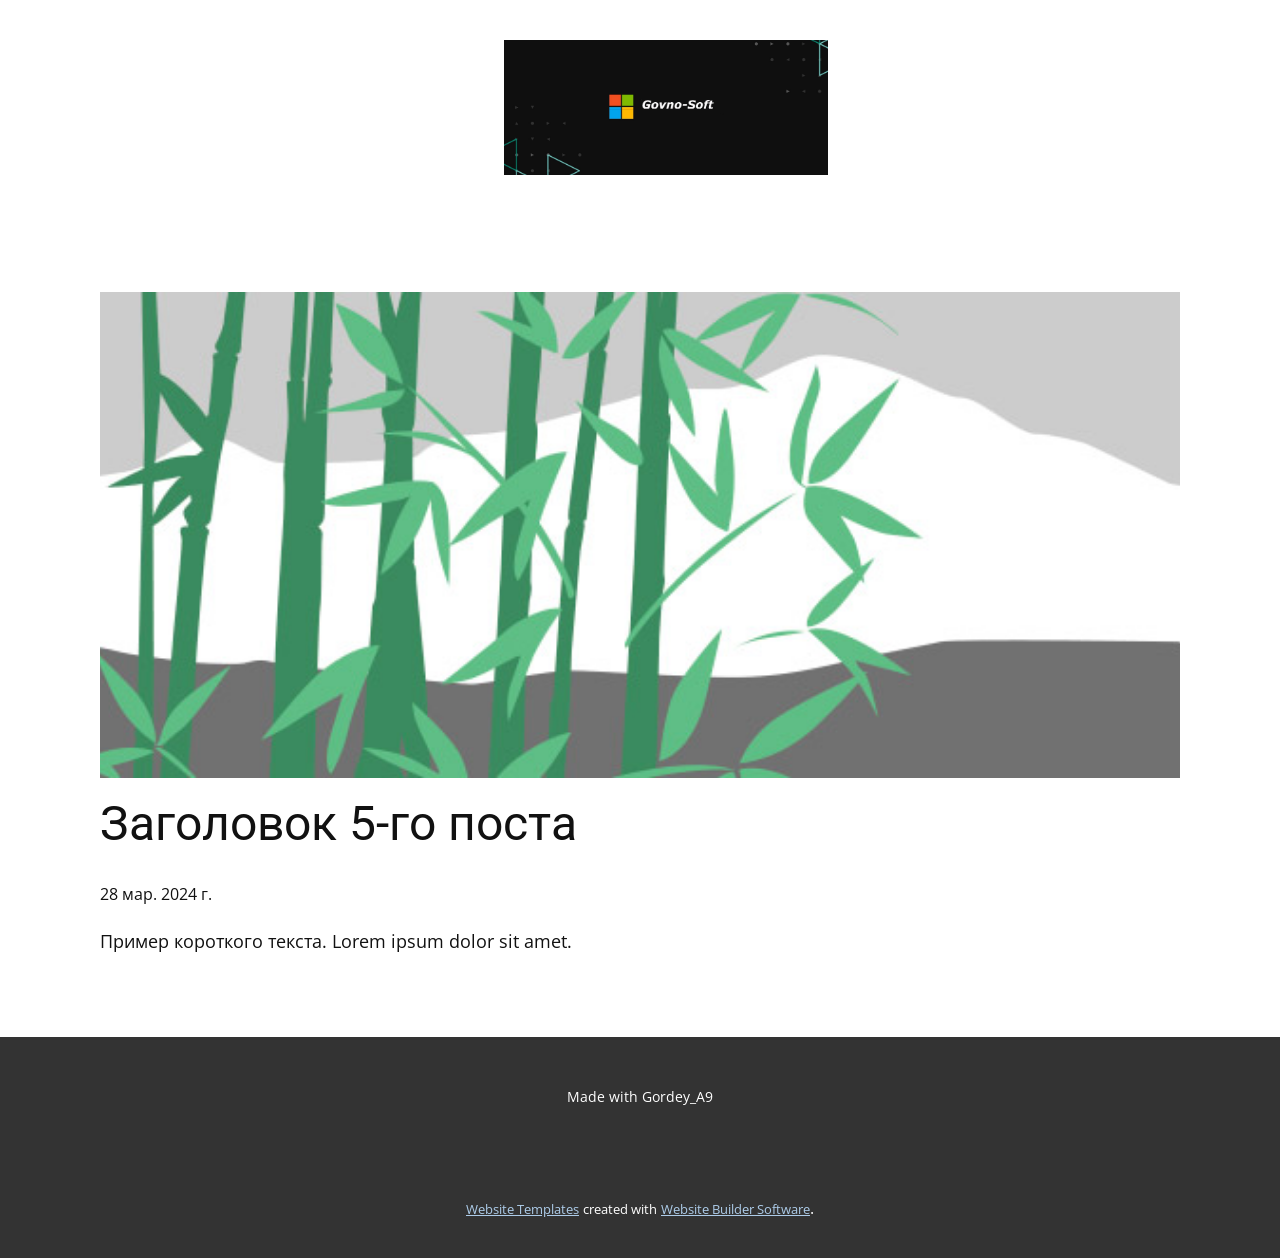
<file: blog/пост-4.html>
<!DOCTYPE html>
<html style="font-size: 16px;" lang="ru"><head>
    <meta name="viewport" content="width=device-width, initial-scale=1.0">
    <meta charset="utf-8">
    <meta name="keywords" content="Заголовок 1-го поста">
    <meta name="description" content="">
    <title>Заголовок 5-го поста</title>
    <link rel="stylesheet" href="../nicepage.css" media="screen">
<link rel="stylesheet" href="../Post-Template.css" media="screen">
    <script class="u-script" type="text/javascript" src="../jquery.js" defer=""></script>
    <script class="u-script" type="text/javascript" src="../nicepage.js" defer=""></script>
    <meta name="generator" content="Nicepage 6.4.0, nicepage.com">
    <link id="u-theme-google-font" rel="stylesheet" href="https://fonts.googleapis.com/css?family=Roboto:100,100i,300,300i,400,400i,500,500i,700,700i,900,900i|Open+Sans:300,300i,400,400i,500,500i,600,600i,700,700i,800,800i">
    
    
    
    <script type="application/ld+json">{
		"@context": "http://schema.org",
		"@type": "Organization",
		"name": ""
}</script>
    <meta name="theme-color" content="#478ac9">
  <meta data-intl-tel-input-cdn-path="intlTelInput/"></head>
  <body data-path-to-root="./" data-include-products="false" class="u-body u-xl-mode" data-lang="ru"><header class="u-clearfix u-header u-header" id="sec-2256"><div class="u-clearfix u-sheet u-sheet-1">
        <img class="u-image u-image-default u-image-1" src="../images/govno-soft.jpg" alt="" data-image-width="1773" data-image-height="1010">
      </div></header>
    <section class="u-align-center u-clearfix u-section-1" id="sec-955f">
      <div class="u-clearfix u-sheet u-valign-middle-md u-valign-middle-sm u-valign-middle-xs u-sheet-1"><!--post_details--><!--post_details_options_json--><!--{"source":""}--><!--/post_details_options_json--><!--blog_post-->
        <div class="u-container-style u-expanded-width u-post-details u-post-details-1">
          <div class="u-container-layout u-valign-middle u-container-layout-1"><!--blog_post_image-->
            <img alt="" class="u-blog-control u-expanded-width u-image u-image-default u-image-1" src="../images/68f64b9d.jpeg"><!--/blog_post_image--><!--blog_post_header-->
            <h2 class="u-blog-control u-text u-text-1">Заголовок 5-го поста</h2><!--/blog_post_header--><!--blog_post_metadata-->
            <div class="u-blog-control u-metadata u-metadata-1"><!--blog_post_metadata_date-->
              <span class="u-meta-date u-meta-icon">28 мар. 2024 г.</span><!--/blog_post_metadata_date--><!--blog_post_metadata_category-->
              <!--/blog_post_metadata_category--><!--blog_post_metadata_comments-->
              <!--/blog_post_metadata_comments-->
            </div><!--/blog_post_metadata--><!--blog_post_content-->
            <div class="u-align-justify u-blog-control u-post-content u-text u-text-2 fr-view">
  Пример короткого текста. Lorem ipsum dolor sit amet.
  </div><!--/blog_post_content-->
          </div>
        </div><!--/blog_post--><!--/post_details-->
      </div>
    </section>
    
    
    
    <footer class="u-align-center u-clearfix u-footer u-grey-80 u-footer" id="sec-6e06"><div class="u-clearfix u-sheet u-sheet-1">
        <p class="u-small-text u-text u-text-variant u-text-1">Made with Gordey_A9 </p>
      </div></footer>
    <section class="u-backlink u-clearfix u-grey-80">
      <a class="u-link" href="https://nicepage.com/website-templates" target="_blank">
        <span>Website Templates</span>
      </a>
      <p class="u-text">
        <span>created with</span>
      </p>
      <a class="u-link" href="" target="_blank">
        <span>Website Builder Software</span>
      </a>. 
    </section>
  
</body></html>
</file>
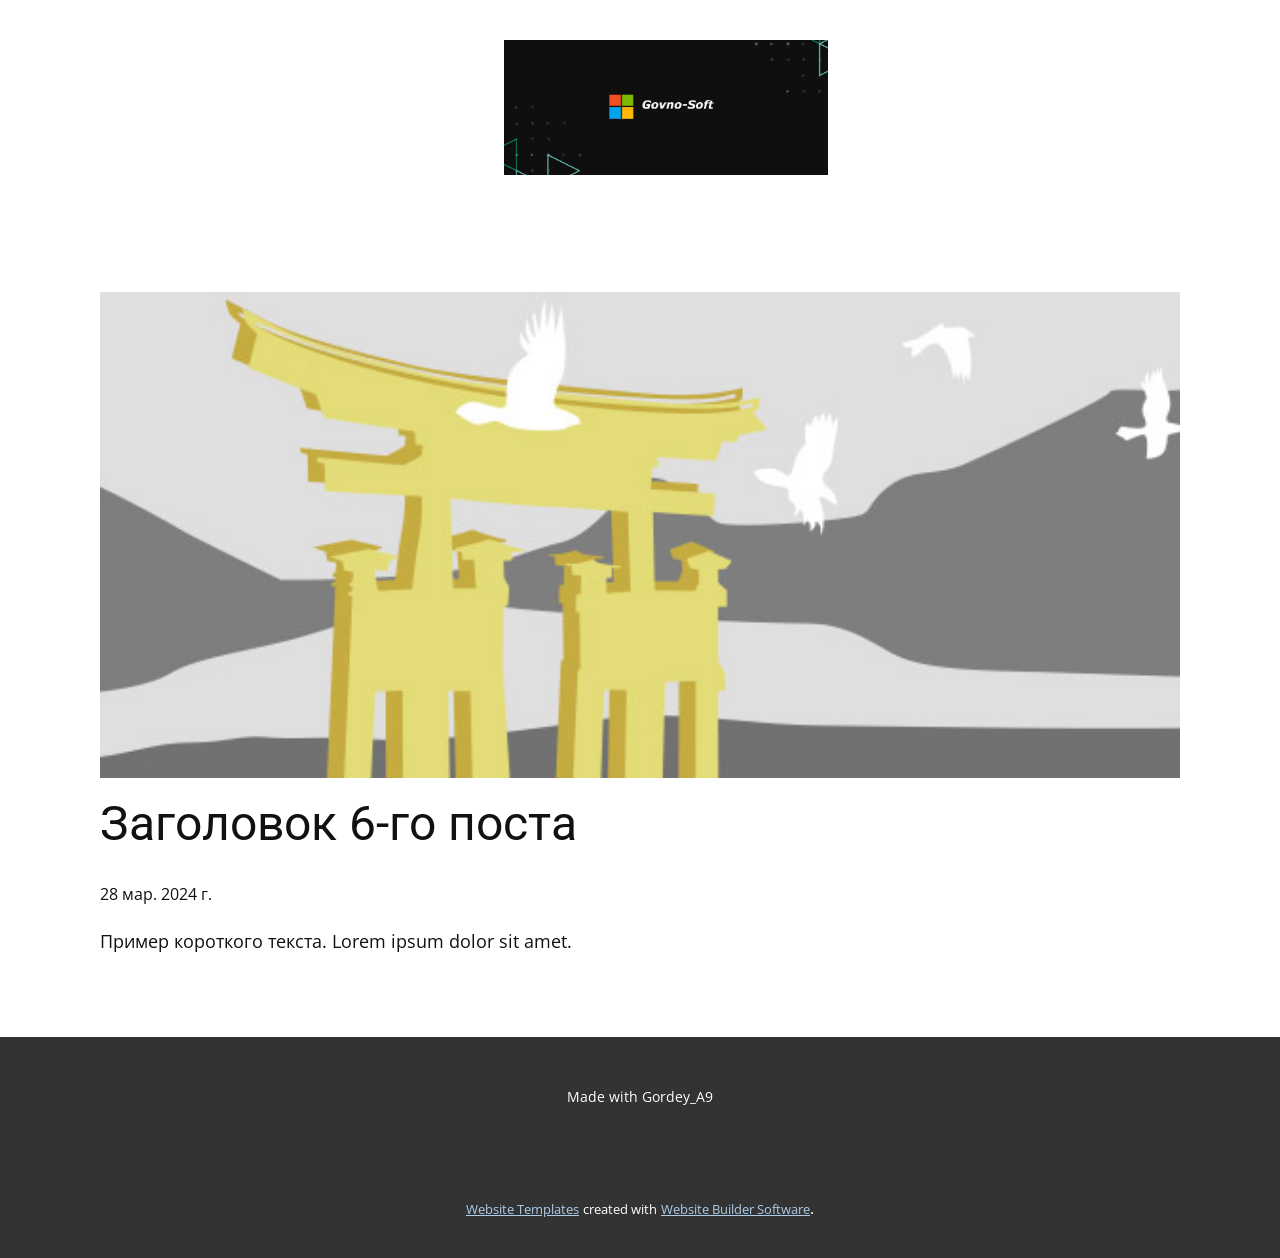
<file: blog/пост-5.html>
<!DOCTYPE html>
<html style="font-size: 16px;" lang="ru"><head>
    <meta name="viewport" content="width=device-width, initial-scale=1.0">
    <meta charset="utf-8">
    <meta name="keywords" content="Заголовок 1-го поста">
    <meta name="description" content="">
    <title>Заголовок 6-го поста</title>
    <link rel="stylesheet" href="../nicepage.css" media="screen">
<link rel="stylesheet" href="../Post-Template.css" media="screen">
    <script class="u-script" type="text/javascript" src="../jquery.js" defer=""></script>
    <script class="u-script" type="text/javascript" src="../nicepage.js" defer=""></script>
    <meta name="generator" content="Nicepage 6.4.0, nicepage.com">
    <link id="u-theme-google-font" rel="stylesheet" href="https://fonts.googleapis.com/css?family=Roboto:100,100i,300,300i,400,400i,500,500i,700,700i,900,900i|Open+Sans:300,300i,400,400i,500,500i,600,600i,700,700i,800,800i">
    
    
    
    <script type="application/ld+json">{
		"@context": "http://schema.org",
		"@type": "Organization",
		"name": ""
}</script>
    <meta name="theme-color" content="#478ac9">
  <meta data-intl-tel-input-cdn-path="intlTelInput/"></head>
  <body data-path-to-root="./" data-include-products="false" class="u-body u-xl-mode" data-lang="ru"><header class="u-clearfix u-header u-header" id="sec-2256"><div class="u-clearfix u-sheet u-sheet-1">
        <img class="u-image u-image-default u-image-1" src="../images/govno-soft.jpg" alt="" data-image-width="1773" data-image-height="1010">
      </div></header>
    <section class="u-align-center u-clearfix u-section-1" id="sec-955f">
      <div class="u-clearfix u-sheet u-valign-middle-md u-valign-middle-sm u-valign-middle-xs u-sheet-1"><!--post_details--><!--post_details_options_json--><!--{"source":""}--><!--/post_details_options_json--><!--blog_post-->
        <div class="u-container-style u-expanded-width u-post-details u-post-details-1">
          <div class="u-container-layout u-valign-middle u-container-layout-1"><!--blog_post_image-->
            <img alt="" class="u-blog-control u-expanded-width u-image u-image-default u-image-1" src="../images/8ad73f3c.jpeg"><!--/blog_post_image--><!--blog_post_header-->
            <h2 class="u-blog-control u-text u-text-1">Заголовок 6-го поста</h2><!--/blog_post_header--><!--blog_post_metadata-->
            <div class="u-blog-control u-metadata u-metadata-1"><!--blog_post_metadata_date-->
              <span class="u-meta-date u-meta-icon">28 мар. 2024 г.</span><!--/blog_post_metadata_date--><!--blog_post_metadata_category-->
              <!--/blog_post_metadata_category--><!--blog_post_metadata_comments-->
              <!--/blog_post_metadata_comments-->
            </div><!--/blog_post_metadata--><!--blog_post_content-->
            <div class="u-align-justify u-blog-control u-post-content u-text u-text-2 fr-view">
  Пример короткого текста. Lorem ipsum dolor sit amet.
  </div><!--/blog_post_content-->
          </div>
        </div><!--/blog_post--><!--/post_details-->
      </div>
    </section>
    
    
    
    <footer class="u-align-center u-clearfix u-footer u-grey-80 u-footer" id="sec-6e06"><div class="u-clearfix u-sheet u-sheet-1">
        <p class="u-small-text u-text u-text-variant u-text-1">Made with Gordey_A9 </p>
      </div></footer>
    <section class="u-backlink u-clearfix u-grey-80">
      <a class="u-link" href="https://nicepage.com/website-templates" target="_blank">
        <span>Website Templates</span>
      </a>
      <p class="u-text">
        <span>created with</span>
      </p>
      <a class="u-link" href="" target="_blank">
        <span>Website Builder Software</span>
      </a>. 
    </section>
  
</body></html>
</file>
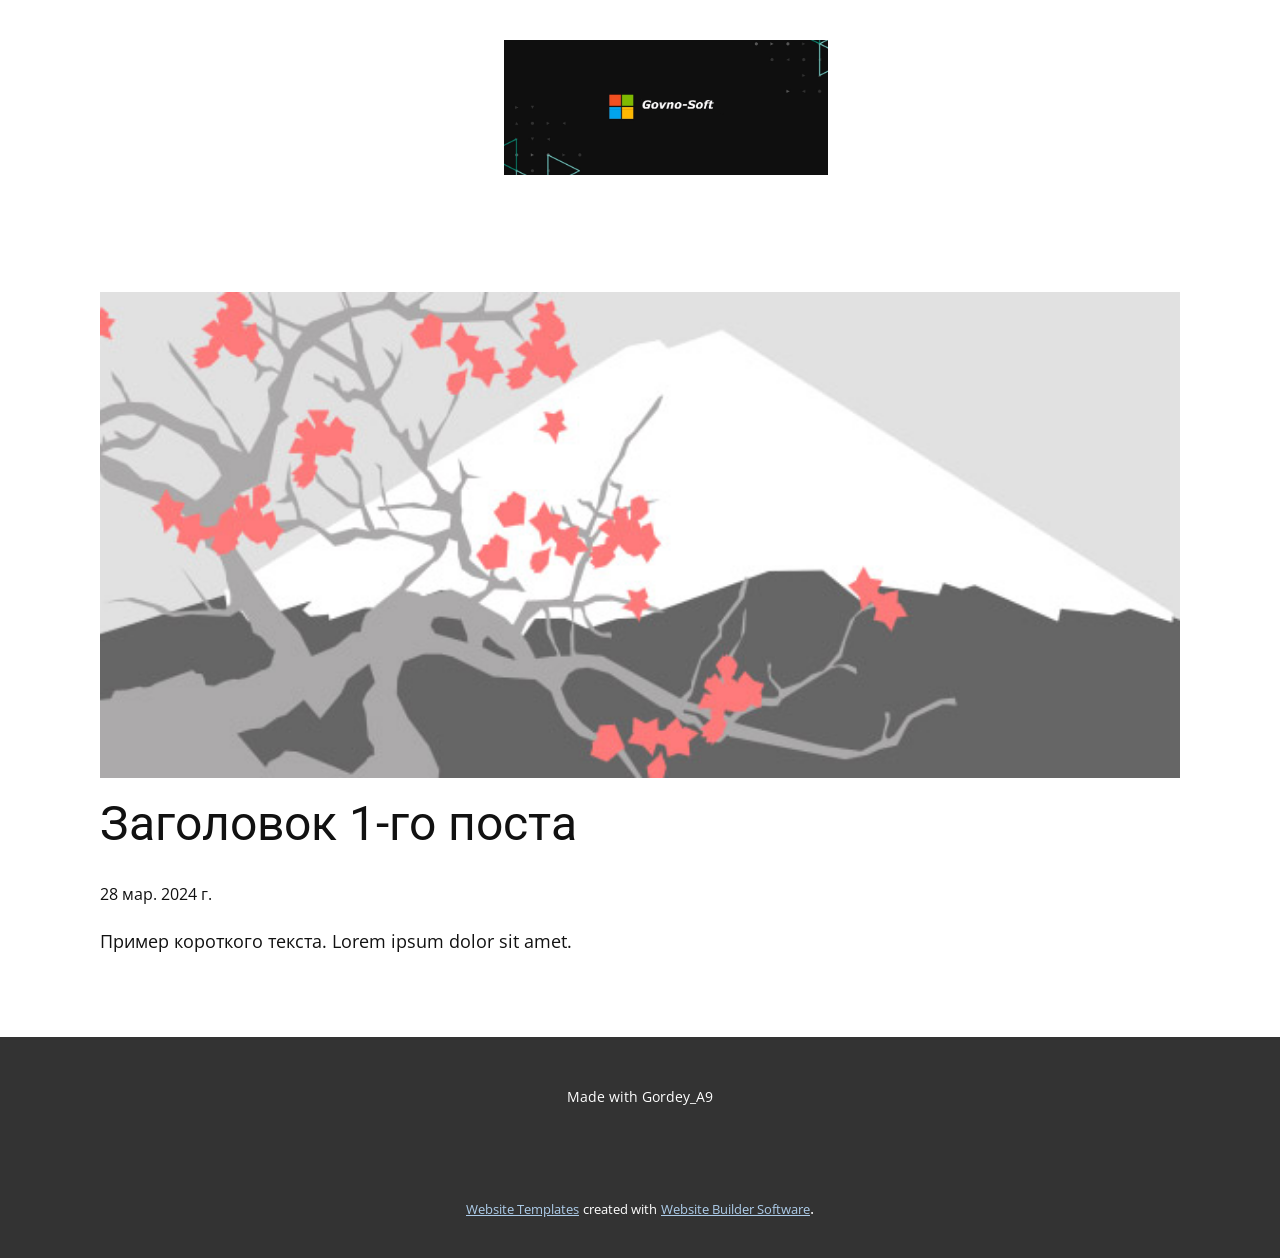
<file: blog/пост.html>
<!DOCTYPE html>
<html style="font-size: 16px;" lang="ru"><head>
    <meta name="viewport" content="width=device-width, initial-scale=1.0">
    <meta charset="utf-8">
    <meta name="keywords" content="Заголовок 1-го поста">
    <meta name="description" content="">
    <title>Заголовок 1-го поста</title>
    <link rel="stylesheet" href="../nicepage.css" media="screen">
<link rel="stylesheet" href="../Post-Template.css" media="screen">
    <script class="u-script" type="text/javascript" src="../jquery.js" defer=""></script>
    <script class="u-script" type="text/javascript" src="../nicepage.js" defer=""></script>
    <meta name="generator" content="Nicepage 6.4.0, nicepage.com">
    <link id="u-theme-google-font" rel="stylesheet" href="https://fonts.googleapis.com/css?family=Roboto:100,100i,300,300i,400,400i,500,500i,700,700i,900,900i|Open+Sans:300,300i,400,400i,500,500i,600,600i,700,700i,800,800i">
    
    
    
    <script type="application/ld+json">{
		"@context": "http://schema.org",
		"@type": "Organization",
		"name": ""
}</script>
    <meta name="theme-color" content="#478ac9">
  <meta data-intl-tel-input-cdn-path="intlTelInput/"></head>
  <body data-path-to-root="./" data-include-products="false" class="u-body u-xl-mode" data-lang="ru"><header class="u-clearfix u-header u-header" id="sec-2256"><div class="u-clearfix u-sheet u-sheet-1">
        <img class="u-image u-image-default u-image-1" src="../images/govno-soft.jpg" alt="" data-image-width="1773" data-image-height="1010">
      </div></header>
    <section class="u-align-center u-clearfix u-section-1" id="sec-955f">
      <div class="u-clearfix u-sheet u-valign-middle-md u-valign-middle-sm u-valign-middle-xs u-sheet-1"><!--post_details--><!--post_details_options_json--><!--{"source":""}--><!--/post_details_options_json--><!--blog_post-->
        <div class="u-container-style u-expanded-width u-post-details u-post-details-1">
          <div class="u-container-layout u-valign-middle u-container-layout-1"><!--blog_post_image-->
            <img alt="" class="u-blog-control u-expanded-width u-image u-image-default u-image-1" src="../images/0fd3416c.jpeg"><!--/blog_post_image--><!--blog_post_header-->
            <h2 class="u-blog-control u-text u-text-1">Заголовок 1-го поста</h2><!--/blog_post_header--><!--blog_post_metadata-->
            <div class="u-blog-control u-metadata u-metadata-1"><!--blog_post_metadata_date-->
              <span class="u-meta-date u-meta-icon">28 мар. 2024 г.</span><!--/blog_post_metadata_date--><!--blog_post_metadata_category-->
              <!--/blog_post_metadata_category--><!--blog_post_metadata_comments-->
              <!--/blog_post_metadata_comments-->
            </div><!--/blog_post_metadata--><!--blog_post_content-->
            <div class="u-align-justify u-blog-control u-post-content u-text u-text-2 fr-view">
  Пример короткого текста. Lorem ipsum dolor sit amet.
  </div><!--/blog_post_content-->
          </div>
        </div><!--/blog_post--><!--/post_details-->
      </div>
    </section>
    
    
    
    <footer class="u-align-center u-clearfix u-footer u-grey-80 u-footer" id="sec-6e06"><div class="u-clearfix u-sheet u-sheet-1">
        <p class="u-small-text u-text u-text-variant u-text-1">Made with Gordey_A9 </p>
      </div></footer>
    <section class="u-backlink u-clearfix u-grey-80">
      <a class="u-link" href="https://nicepage.com/website-templates" target="_blank">
        <span>Website Templates</span>
      </a>
      <p class="u-text">
        <span>created with</span>
      </p>
      <a class="u-link" href="" target="_blank">
        <span>Website Builder Software</span>
      </a>. 
    </section>
  
</body></html>
</file>
